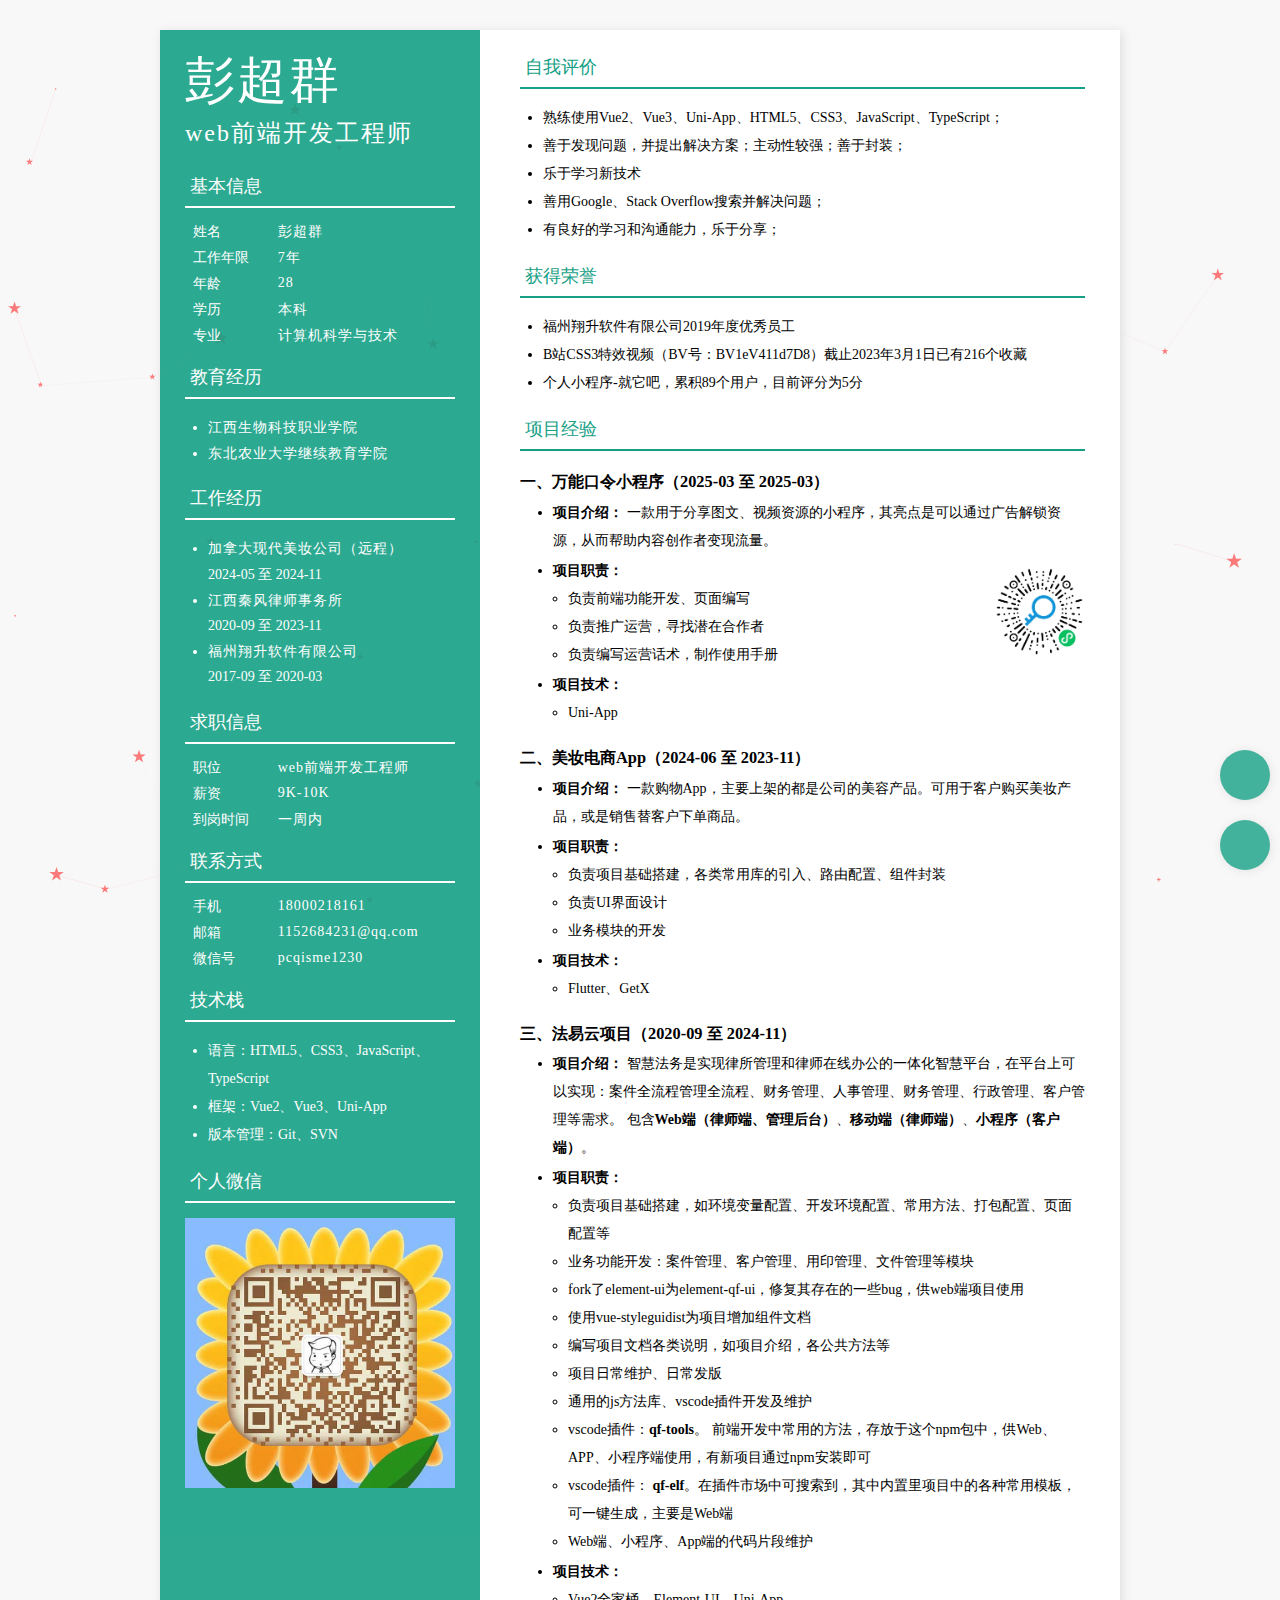
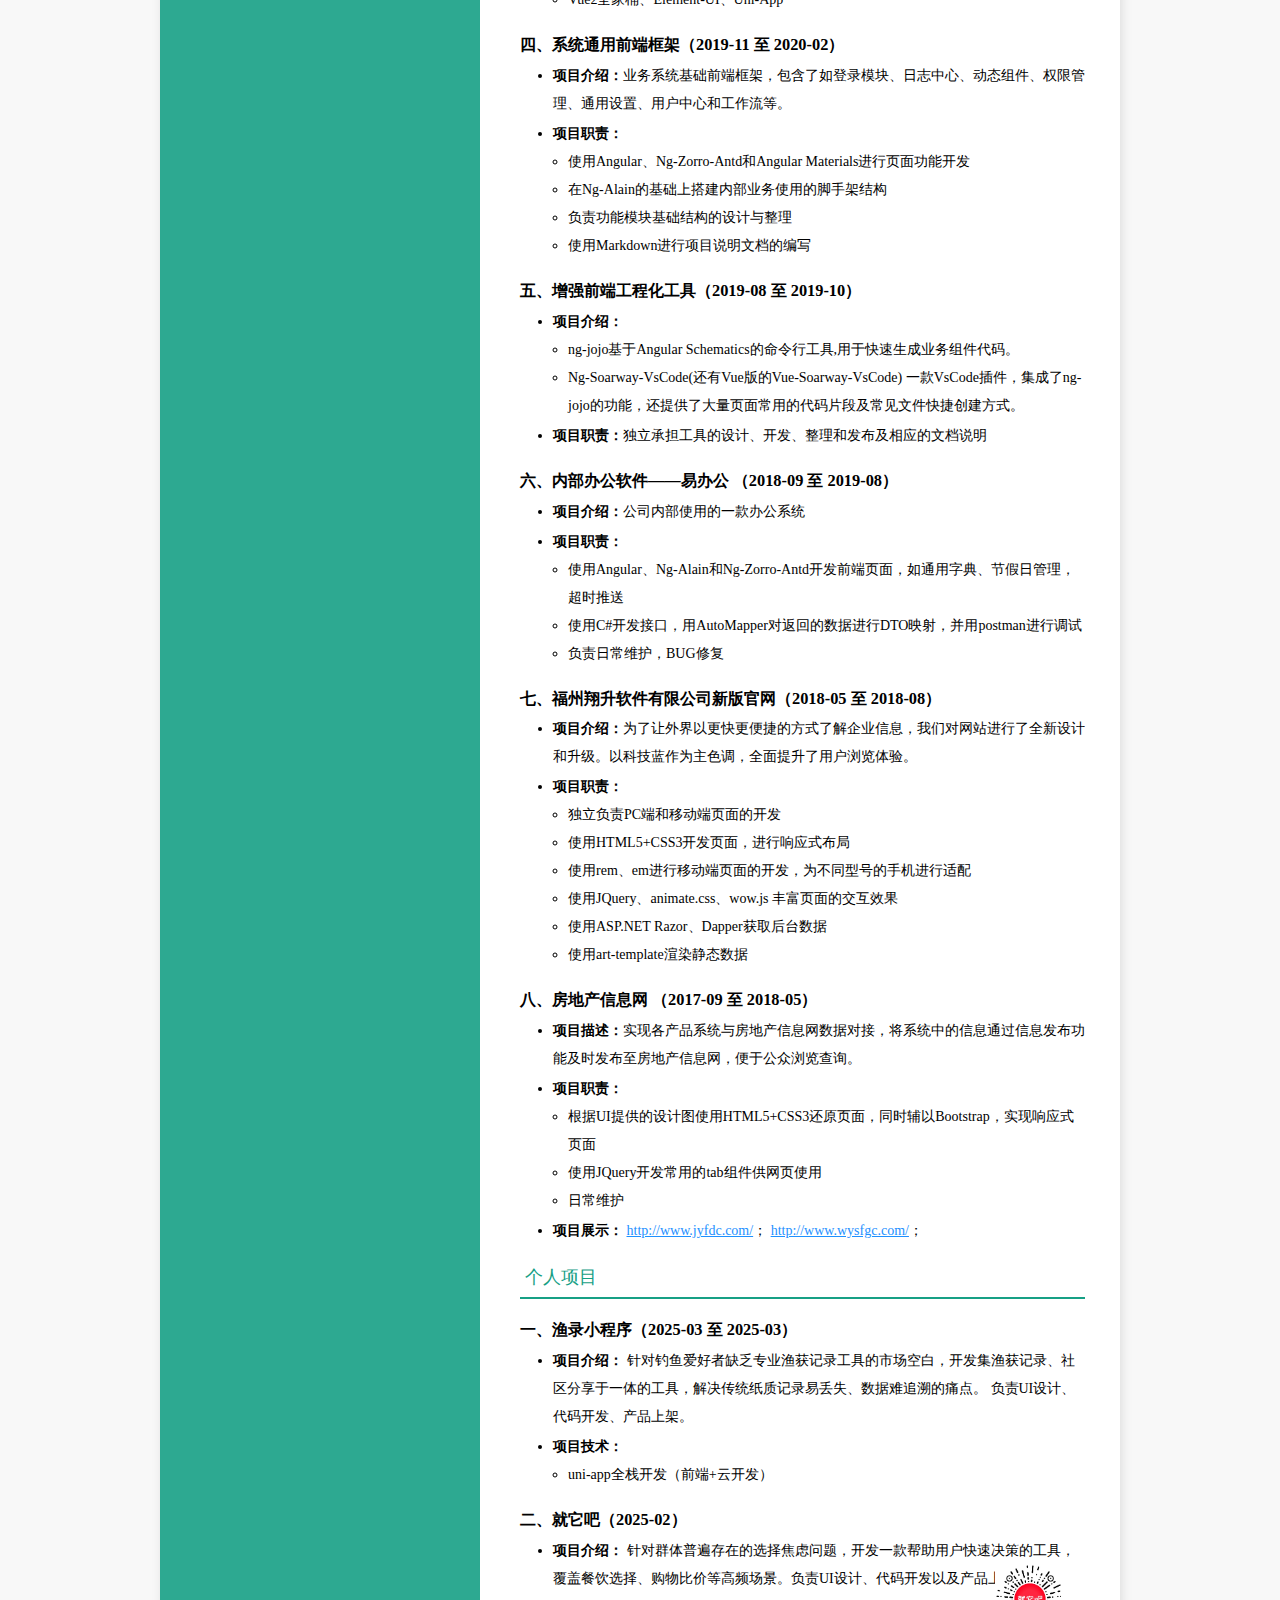
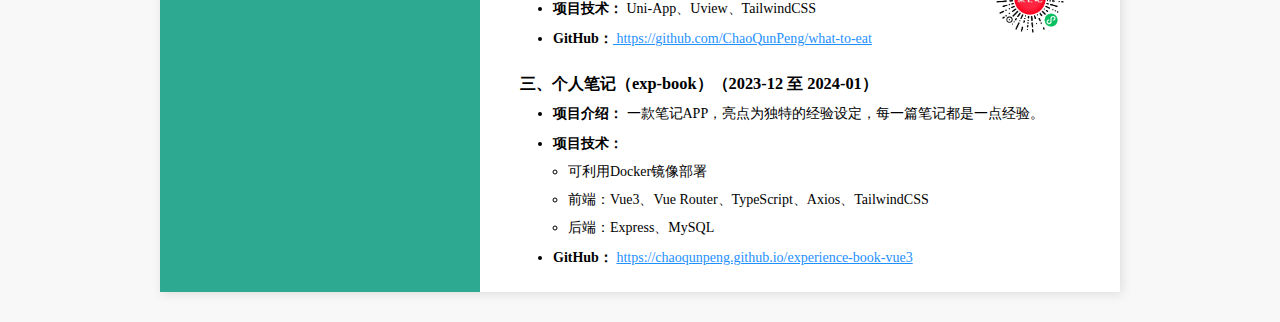
<file: index.html>
<!DOCTYPE html>
<html lang="en">
  <head>
    <meta charset="UTF-8" />
    <meta name="viewport" content="width=device-width, initial-scale=1.0" />
    <title>彭超群-web前端开发工程师-个人简历</title>
    <link rel="icon" href="./favicon.ico" type="image/x-icon" />
    <link rel="stylesheet" href="//at.alicdn.com/t/font_1978136_liacbr79wzi.css" />
    <link rel="stylesheet" href="style.css" />
  </head>

  <body>
    <div id="particles-js" class="particles-js"></div>

    <div class="container">
      <div class="left-layout">
        <!-- <div> -->
        <div class="me">
          <div class="name">彭超群</div>
          <div class="position">web前端开发工程师</div>
        </div>

        <!-- 基本信息 -->
        <div class="block">
          <div class="block-title"><i class="iconfont icon-tag"></i>基本信息</div>
          <div class="block-body">
            <div class="label">
              <div class="label-label">姓名</div>
              <div class="label-value">彭超群</div>
            </div>

            <div class="label">
              <div class="label-label">工作年限</div>
              <div class="label-value">7年</div>
            </div>

            <div class="label">
              <div class="label-label">年龄</div>
              <div class="label-value">28</div>
            </div>

            <div class="label">
              <div class="label-label">学历</div>
              <div class="label-value">本科</div>
            </div>

            <div class="label">
              <div class="label-label">专业</div>
              <div class="label-value">计算机科学与技术</div>
            </div>

            <!-- <div class="label">
              <div class="label-label">毕业年份</div>
              <div class="label-value">2018年</div>
            </div> -->

            <!-- <div class="label">
              <div class="label-label">毕业院校</div>
              <div class="label-value">江西生物科技职业学院</div>
            </div> -->
          </div>
        </div>

        <!-- 教育经历 -->
        <div class="block">
          <div class="block-title"><i class="iconfont icon-tag"></i>教育经历</div>

          <div class="block-body">
            <ul>
              <li>
                <p style="letter-spacing: 1px">江西生物科技职业学院</p>
              </li>
              <li>
                <p style="letter-spacing: 1px">东北农业大学继续教育学院</p>
              </li>
            </ul>
          </div>
        </div>

        <!-- 工作经历 -->
        <div class="block">
          <div class="block-title"><i class="iconfont icon-tag"></i>工作经历</div>

          <div class="block-body">
            <ul>
              <li>
                <p style="letter-spacing: 1px">加拿大现代美妆公司（远程）</p>
                <p>2024-05 至 2024-11</p>
              </li>
              <li>
                <p style="letter-spacing: 1px">江西秦风律师事务所</p>
                <p>2020-09 至 2023-11</p>
              </li>
              <li>
                <p style="letter-spacing: 1px">福州翔升软件有限公司</p>
                <p>2017-09 至 2020-03</p>
              </li>
            </ul>
          </div>
        </div>

        <!-- 求职信息 -->
        <div class="block">
          <div class="block-title"><i class="iconfont icon-tag"></i>求职信息</div>

          <div class="block-body">
            <div class="label">
              <div class="label-label">职位</div>
              <div class="label-value">web前端开发工程师</div>
            </div>

            <div class="label">
              <div class="label-label">薪资</div>
              <div class="label-value">9K-10K</div>
            </div>

            <div class="label">
              <div class="label-label">到岗时间</div>
              <div class="label-value">一周内</div>
            </div>
          </div>
        </div>

        <!-- 联系方式 -->
        <div class="block">
          <div class="block-title"><i class="iconfont icon-phone"></i>联系方式</div>

          <div class="block-body">
            <div class="label">
              <div class="label-label">手机</div>
              <div class="label-value">18000218161</div>
            </div>

            <div class="label">
              <div class="label-label">邮箱</div>
              <div class="label-value">1152684231@qq.com</div>
            </div>

            <div class="label">
              <div class="label-label">微信号</div>
              <div class="label-value">pcqisme1230</div>
            </div>
          </div>
        </div>

        <!-- 技术栈 -->
        <div class="block">
          <div class="block-title"><i class="iconfont icon-wrench"></i>技术栈</div>

          <div class="block-body">
            <ul>
              <li>语言：HTML5、CSS3、JavaScript、TypeScript</li>
              <li>框架：Vue2、Vue3、Uni-App</li>
              <li>版本管理：Git、SVN</li>
            </ul>
          </div>
        </div>

        <!-- 个人微信 -->
        <div class="block">
          <div class="block-title"><i class="iconfont icon-wechat"></i>个人微信</div>

          <div class="block-body" style="padding: 0">
            <img style="width: 100%" src="me-qrcode.jpg" />
          </div>
        </div>
      </div>

      <div class="right-layout">
        <!-- 自我评价 -->
        <div class="block">
          <div class="block-title"><i class="iconfont icon-pen"></i>自我评价</div>

          <div class="block-body">
            <ul>
              <li>熟练使用Vue2、Vue3、Uni-App、HTML5、CSS3、JavaScript、TypeScript；</li>
              <li>善于发现问题，并提出解决方案；主动性较强；善于封装；</li>
              <li>乐于学习新技术</li>
              <li>善用Google、Stack Overflow搜索并解决问题；</li>
              <li>有良好的学习和沟通能力，乐于分享；</li>
            </ul>
          </div>
        </div>

        <!-- 获得荣誉 -->
        <div class="block">
          <div class="block-title"><i class="iconfont icon-trophy"></i>获得荣誉</div>

          <div class="block-body">
            <ul>
              <li>福州翔升软件有限公司2019年度优秀员工</li>
              <li>B站CSS3特效视频（BV号：BV1eV411d7D8）截止2023年3月1日已有216个收藏</li>
              <li>个人小程序-就它吧，累积89个用户，目前评分为5分</li>
            </ul>
          </div>
        </div>

        <!-- 项目经验 -->
        <div class="block">
          <div class="block-title"><i class="iconfont icon-tag"></i>项目经验</div>

          <div class="block -body">
            <div class="project" style="position: relative">
              <h3>一、万能口令小程序（2025-03 至 2025-03）</h3>
              <ul>
                <li>
                  <span>项目介绍：</span>
                  一款用于分享图文、视频资源的小程序，其亮点是可以通过广告解锁资源，从而帮助内容创作者变现流量。
                </li>
                <li>
                  <span>项目职责：</span>
                  <ul>
                    <li>负责前端功能开发、页面编写</li>
                    <li>负责推广运营，寻找潜在合作者</li>
                    <li>负责编写运营话术，制作使用手册</li>
                  </ul>
                </li>
                <li>
                  <span>项目技术：</span>
                  <ul>
                    <li>Uni-App</li>
                  </ul>
                </li>
              </ul>
              <img style="width: 90px; position: absolute; right: 0px; top: 100px" src="./wnkl.jpg" alt="万能口令小程序推广码" />
            </div>

            <div class="project">
              <h3>二、美妆电商App（2024-06 至 2023-11）</h3>
              <ul>
                <li>
                  <span>项目介绍：</span>
                  一款购物App，主要上架的都是公司的美容产品。可用于客户购买美妆产品，或是销售替客户下单商品。
                </li>
                <li>
                  <span>项目职责：</span>
                  <ul>
                    <li>负责项目基础搭建，各类常用库的引入、路由配置、组件封装</li>
                    <li>负责UI界面设计</li>
                    <li>业务模块的开发</li>
                  </ul>
                </li>
                <li>
                  <span>项目技术：</span>
                  <ul>
                    <li>Flutter、GetX</li>
                  </ul>
                </li>
              </ul>
            </div>

            <div class="project">
              <h3>三、法易云项目（2020-09 至 2024-11）</h3>
              <ul>
                <li>
                  <span>项目介绍：</span>
                  智慧法务是实现律所管理和律师在线办公的一体化智慧平台，在平台上可以实现：案件全流程管理全流程、财务管理、人事管理、财务管理、行政管理、客户管理等需求。
                  包含<b>Web端（律师端、管理后台）</b>、<b>移动端（律师端）</b>、<b>小程序（客户端）</b>。
                </li>
                <li>
                  <span>项目职责：</span>
                  <ul>
                    <li>负责项目基础搭建，如环境变量配置、开发环境配置、常用方法、打包配置、页面配置等</li>
                    <li>业务功能开发：案件管理、客户管理、用印管理、文件管理等模块</li>
                    <li>fork了element-ui为element-qf-ui，修复其存在的一些bug，供web端项目使用</li>
                    <li>使用vue-styleguidist为项目增加组件文档</li>
                    <li>编写项目文档各类说明，如项目介绍，各公共方法等</li>
                    <li>项目日常维护、日常发版</li>
                    <li>通用的js方法库、vscode插件开发及维护</li>
                    <li>
                      vscode插件：<b>qf-tools</b>。
                      前端开发中常用的方法，存放于这个npm包中，供Web、APP、小程序端使用，有新项目通过npm安装即可
                    </li>
                    <li>vscode插件： <b>qf-elf</b>。在插件市场中可搜索到，其中内置里项目中的各种常用模板，可一键生成，主要是Web端</li>
                    <li>Web端、小程序、App端的代码片段维护</li>
                  </ul>
                </li>
                <li>
                  <span>项目技术：</span>
                  <ul>
                    <li>Vue2全家桶、Element-UI、Uni-App</li>
                  </ul>
                </li>
              </ul>
            </div>
            <!-- <div class="project">
              <h3>四、法易云Web端（2020-09 至 2023-11）</h3>
              <ul>
                <li>
                  <span>项目介绍：</span>
                  智慧法务是实现律所管理和律师在线办公的一体化智慧平台，在平台上可以实现:
                  案件全流程管理全流程、财务管理、人事管理、财务管理、行政管理、客户管理等需求
                </li>
                <li>
                  <span>项目职责：</span>
                  <ul>
                    <li>
                      负责项目基础搭建，如环境变量配置、开发环境配置、常用方法、打包配置、页面配置等
                    </li>
                    <li>业务功能开发：案件管理、客户管理、用印管理、文件管理等模块</li>
                    <li>fork了element-ui为element-qf-ui，修复其存在的一些bug，供web端项目使用</li>
                    <li>使用vue-styleguidist为项目增加组件文档</li>
                    <li>编写项目文档各类说明，如项目介绍，各公共方法等</li>
                    <li>项目日常维护、日常发版</li>
                    <li>通用的js方法库、vscode插件开发及维护</li>
                    <li>
                      <b>qf-tools</b
                      >：前端开发中常用的方法，存放于这个npm包中，供Web、APP、小程序端使用，有新项目通过npm安装即可
                    </li>
                    <li>
                      <b>qf-elf</b
                      >：vscode插件，在插件市场中可搜索到，其中内置里项目中的各种常用模板，可一键生成，主要是Web端
                    </li>
                    <li>各端项目的代码片段维护</li>
                  </ul>
                </li>
                <li>
                  <span>项目技术：</span>
                  <ul>
                    <li>Vue2全家桶、element-ui</li>
                  </ul>
                </li>
              </ul>
            </div>

            <div class="project">
              <h3>五、法易云项目通用工具（2020-09 至 2023-11）</h3>
              <ul>
                <li>
                  <span> 项目介绍：前端项目通用的JS方法库、Web端项目vscode插件 </span>
                </li>
                <li>
                  <span>项目职责：</span>
                  <ul>
                    <li>通用的js方法库、vscode插件开发及维护</li>
                    <li>
                      <b>qf-tools</b
                      >：前端开发中常用的方法，存放于这个npm包中，供Web、APP、小程序端使用，有新项目通过npm安装即可
                    </li>
                    <li>
                      <b>qf-elf</b
                      >：vscode插件，在插件市场中可搜索到，其中内置里项目中的各种常用模板，可一键生成，主要是Web端
                    </li>
                    <li>各端项目的代码片段维护</li>
                  </ul>
                </li>
              </ul>
            </div>

            <div class="project">
              <h3>六、法易云移动端（2021-09 至 2023-11）</h3>
              <ul>
                <li>
                  <span>项目介绍：</span>
                  法易云Web端的移动端实现版
                </li>
                <li>
                  <span>项目职责：</span>
                  <ul>
                    <li>负责开发Web端对应的部分功能</li>
                    <li>项目通用组件编写、组件文档编写</li></li>
                    <li>日常维护、日常发版</li>
                  </ul>
                </li>
                <li>
                  <span>项目技术：</span>
                  <ul>
                    <li>使用Uni-App开发</li>
                  </ul>
                </li>
              </ul>
            </div>

            <div class="project">
              <h3>七、法易云用户小程序（2022-02 至 2023-11）</h3>
              <ul>
                <li>
                  <span>项目介绍：</span>
                  帮助律师展示自己的擅长领域，便于客户找到满足自己需要的律师
                </li>
                <li>
                  <span>项目职责：</span>
                  <ul>
                    <li>开发业务功能</li>
                    <li>日常维护、日常发版</li>
                  </ul>
                </li>
                <li>
                  <span>项目技术：</span>
                  <ul>
                    <li>使用Uni-App开发</li>
                  </ul>
                </li>
              </ul>
            </div>

            <div class="project">
              <h3>八、法易云管理后台（2023-06 至 2023-11）</h3>
              <ul>
                <li>
                  <span>项目介绍：</span>
                  对整个法易云项目（Web、APP、小程序）的进行相关配置和权限控制等。
                </li>
                <li>
                  <span>项目职责：</span>
                  <ul>
                    <li>
                      负责项目基础搭建，如环境变量配置、开发环境配置、常用方法、组件库引入、打包配置等
                    </li>
                    <li>业务模块开发：登录页面、任务管理页面、文书管理页面等</li>
                    <li>日常维护</li>
                    <li>日常发版</li>
                  </ul>
                </li>
                <li>
                  <span>项目技术：Vue2全家桶</span>
                </li>
              </ul>
            </div> -->

            <div class="project">
              <h3>四、系统通用前端框架（2019-11 至 2020-02）</h3>
              <ul>
                <li>
                  <span>项目介绍：</span
                  >业务系统基础前端框架，包含了如登录模块、日志中心、动态组件、权限管理、通用设置、用户中心和工作流等。
                </li>
                <li>
                  <span>项目职责：</span>
                  <ul>
                    <li>使用Angular、Ng-Zorro-Antd和Angular Materials进行页面功能开发</li>
                    <li>在Ng-Alain的基础上搭建内部业务使用的脚手架结构</li>
                    <li>负责功能模块基础结构的设计与整理</li>
                    <li>使用Markdown进行项目说明文档的编写</li>
                  </ul>
                </li>
              </ul>
            </div>

            <div class="project">
              <h3>五、增强前端工程化工具（2019-08 至 2019-10）</h3>
              <ul>
                <!-- <li><span>技术栈：</span> Angular Schematics</li> -->
                <li>
                  <span>项目介绍：</span>
                  <ul>
                    <li>ng-jojo基于Angular Schematics的命令行工具,用于快速生成业务组件代码。</li>
                    <li>
                      Ng-Soarway-VsCode(还有Vue版的Vue-Soarway-VsCode)
                      一款VsCode插件，集成了ng-jojo的功能，还提供了大量页面常用的代码片段及常见文件快捷创建方式。
                    </li>
                  </ul>
                </li>
                <li><span>项目职责：</span>独立承担工具的设计、开发、整理和发布及相应的文档说明</li>
              </ul>
            </div>

            <div class="project">
              <h3>六、内部办公软件——易办公 （2018-09 至 2019-08）</h3>
              <ul>
                <!-- <li><span>技术栈：</span> Angular、Ng-Alain、.NET、AutoMapper 、SQL Server</li> -->
                <li><span>项目介绍：</span>公司内部使用的一款办公系统</li>
                <li>
                  <span>项目职责：</span>
                  <ul>
                    <li>使用Angular、Ng-Alain和Ng-Zorro-Antd开发前端页面，如通用字典、节假日管理，超时推送</li>
                    <li>使用C#开发接口，用AutoMapper对返回的数据进行DTO映射，并用postman进行调试</li>
                    <li>负责日常维护，BUG修复</li>
                  </ul>
                </li>
              </ul>
            </div>

            <div class="project">
              <h3>七、福州翔升软件有限公司新版官网（2018-05 至 2018-08）</h3>
              <ul>
                <li>
                  <span>项目介绍：</span
                  >为了让外界以更快更便捷的方式了解企业信息，我们对网站进行了全新设计和升级。以科技蓝作为主色调，全面提升了用户浏览体验。
                </li>
                <li>
                  <span>项目职责：</span>
                  <ul>
                    <li>独立负责PC端和移动端页面的开发</li>
                    <li>使用HTML5+CSS3开发页面，进行响应式布局</li>
                    <li>使用rem、em进行移动端页面的开发，为不同型号的手机进行适配</li>
                    <li>使用JQuery、animate.css、wow.js 丰富页面的交互效果</li>
                    <li>使用ASP.NET Razor、Dapper获取后台数据</li>
                    <li>使用art-template渲染静态数据</li>
                  </ul>
                </li>
                <!-- <li><span>项目亮点：</span>此网站为自适应网站，用不同的设备访问会进入不同的页面。在完成静态页后，开始思考如何丰富网站特效，增强交互效果。在网页的诸多组件如导航栏、
                    内容卡片、客户分部地址使用CSS3开发各种有意思的动画，同时配合swiper、animate.css和wow.js增强网站整体的动态效果。</li> -->
                <!-- <li>
                  <span>项目展示：</span>
                  <a href="http://www.fzxs.com.cn/" target="_blank">http://www.fzxs.com.cn/</a>
                </li> -->
              </ul>
            </div>

            <div class="project">
              <h3>八、房地产信息网 （2017-09 至 2018-05）</h3>
              <ul>
                <li>
                  <span>项目描述：</span
                  >实现各产品系统与房地产信息网数据对接，将系统中的信息通过信息发布功能及时发布至房地产信息网，便于公众浏览查询。
                </li>
                <li>
                  <span>项目职责：</span>
                  <ul>
                    <li>根据UI提供的设计图使用HTML5+CSS3还原页面，同时辅以Bootstrap，实现响应式页面</li>
                    <li>使用JQuery开发常用的tab组件供网页使用</li>
                    <li>日常维护</li>
                  </ul>
                </li>
                <li>
                  <span>项目展示：</span>
                  <a href="http://www.jyfdc.com/" target="_blank">http://www.jyfdc.com/</a>；
                  <a href="http://www.wysfgc.com/" target="_blank">http://www.wysfgc.com/</a>；
                </li>
              </ul>
            </div>
          </div>
        </div>

        <!-- 个人项目 -->
        <div class="block">
          <div class="block-title"><i class="iconfont icon-star"></i>个人项目</div>
          <div class="project">
            <h3>一、渔录小程序（2025-03 至 2025-03）</h3>
            <ul>
              <li>
                <span>项目介绍：</span>
                针对钓鱼爱好者缺乏专业渔获记录工具的市场空白，开发集渔获记录、社区分享于一体的工具，解决传统纸质记录易丢失、数据难追溯的痛点。
                
                负责UI设计、代码开发、产品上架。
              </li>
              <li>
                <span>项目技术：</span>
                <ul>
                  <li>uni-app全栈开发（前端+云开发）</li>
                </ul>
              </li>
            </ul>
          </div>

          <div class="project" style="position: relative">
            <h3>二、就它吧（2025-02）</h3>
            <ul>
              <li>
                <span>项目介绍：</span>
                针对群体普遍存在的选择焦虑问题，开发一款帮助用户快速决策的工具，覆盖餐饮选择、购物比价等高频场景。负责UI设计、代码开发以及产品上架。
              </li>
              <li>
                <span>项目技术：</span>
                Uni-App、Uview、TailwindCSS
              </li>
              <li>
                <span>GitHub：</span
                ><a href="https://github.com/ChaoQunPeng/what-to-eat" target="_blank"> https://github.com/ChaoQunPeng/what-to-eat </a>
              </li>
            </ul>
            <img style="width: 70px; position: absolute; right: 20px; top: 60px" src="./wte.jpg" alt="就它吧小程序推广码" />
          </div>

          <div class="project">
            <h3>三、个人笔记（exp-book）（2023-12 至 2024-01）</h3>
            <ul>
              <li>
                <span>项目介绍：</span>
                一款笔记APP，亮点为独特的经验设定，每一篇笔记都是一点经验。
              </li>
              <li>
                <span>项目技术：</span>
                <ul>
                  <li>可利用Docker镜像部署</li>
                  <li>前端：Vue3、Vue Router、TypeScript、Axios、TailwindCSS</li>
                  <li>后端：Express、MySQL</li>
                </ul>
              </li>
              <li>
                <span>GitHub：</span>
                <a href="https://chaoqunpeng.github.io/experience-book-vue3/#/" target="_blank">
                  https://chaoqunpeng.github.io/experience-book-vue3
                </a>
              </li>
            </ul>
          </div>
        </div>
      </div>
    </div>

    <div id="downPdf" class="fixed-tool go-top" onclick="goTop()">
      <i class="iconfont icon-cc-top"></i>
    </div>

    <a
      id="goTop"
      class="fixed-tool down-pdf"
      href="https://raw.githubusercontent.com/ChaoQunPeng/resume/master/彭超群-web前端开发工程师-个人简历.pdf"
    >
      <i class="iconfont icon-download"></i>
    </a>

    <script src="./js/particles.min.js"></script>
    <script src="./js/app.js"></script>

    <script>
      function goTop() {
        document.body.scrollTop = document.documentElement.scrollTop = 0;
      }
    </script>
  </body>
</html>
</file>
<file: style.css>
:root {
  --primary: #16A085;
}

::selection {
  background: var(--primary);
  color     : #fff;
}

* {
  margin    : 0;
  padding   : 0;
  box-sizing: border-box;
}

html {
  font-size: 62.5%;
}

body {
  background: #f8f8f8;
}

div {
  font-size: 1.4rem;
}

ul,
ol {
  padding-left: 15px;
}

li {
  line-height: 2;
}

a {
  color: #1e90ff;
}

p {
  line-height: 1.8;
}

.particles-js {
  position: fixed;
  width   : 100%;
  height  : 100%;
  z-index : 0;
}

.container {
  position  : relative;
  z-index   : 1;
  display   : flex;
  width     : 960px;
  margin    : 30px auto;
  box-shadow: 2px 2px 10px #ddd;
}

.left-layout {
  width     : 320px;
  padding   : 25px 25px 0 25px;
  background: var(--primary);
  color     : #fff;
  opacity   : 0.9;
}

.right-layout {
  background: #fff;
  flex      : 1;
  padding   : 25px 35px 0 40px;
}

.avatar-wrap {
  display      : block;
  margin       : 0 auto;
  width        : 150px;
  border       : 3px solid #118871;
  height       : 150px;
  position     : relative;
  border-radius: 50%;
  overflow     : hidden;
  box-shadow   : 0 0 20px #005c4a;
  user-select  : none;
}

.avatar {
  position   : absolute;
  display    : block;
  margin-top : -22px;
  margin-left: 0px;
  width      : 100%;
}

.me {
  margin-bottom: 25px;
}

.me>div {
  transition: all .3s;
}

.me>.name {
  font-size     : 5rem;
  letter-spacing: 2px;
  line-height   : 1;
  margin-bottom : 12px;
}

.me>.position {
  font-size     : 2.4rem;
  letter-spacing: 2px;
}

.me>div:hover {
  text-shadow: 0 0 10px #fff;
}

.block {
  margin-bottom: 20px;
}

.block-title {
  position      : relative;
  font-size     : 1.8rem;
  margin-bottom : 15px;
  padding-bottom: 8px;
}

.block-title>i {
  margin-right: 5px;
}

.block-body {
  padding: 0 8px;
}

.left-layout .block-title {
  border-bottom: 2px solid #fff;
  color        : #fff;
}

.right-layout .block-title {
  border-bottom: 2px solid #16A085;
  color        : #16A085;
}

.label {
  display      : flex;
  margin-bottom: 8px;
}

.label>div {
  flex-shrink: 1;
  flex-basis : 0%;
}

.label-label {
  flex-grow: 1;
}

.label-value {
  flex-grow     : 2;
  letter-spacing: 1px;
}

.project {
  margin-bottom: 15px;
}

.project>h3 {
  line-height: 2;
}

.project>ul {
  padding-left: 33px;
}

.project>ul>li {
  margin-bottom: 2px;
}

.project>ul>li>span {
  font-weight: 700;
}

.fixed-tool {
  display        : block;
  position       : fixed;
  right          : 10px;
  z-index        : 1000;
  background     : var(--primary);
  width          : 50px;
  height         : 50px;
  display        : flex;
  justify-content: center;
  align-items    : center;
  border-radius  : 50%;
  color          : #fff;
  cursor         : pointer;
  box-shadow     : 1px 1px 10px #ddd;
  opacity        : .8;
  transition     : all .3s;
}

.fixed-tool:hover {
  opacity: .7;
}

.fixed-tool>i {
  font-size: 2.4rem;
}

.go-top {
  position: fixed;
  bottom  : 30px;
}

.down-pdf {
  position: fixed;
  bottom  : 100px;
}

@media only screen and (max-width: 768px) {

  /* tablets and desktop */
  .container {
    width         : 100%;
    margin        : 0;
    flex-direction: column;
  }

  .left-layout {
    width  : 100%;
    padding: 25px 15px 0 15px;
  }

  .right-layout {
    padding: 25px 15px 0 15px;
  }

  .project>ul {
    padding-left: 16px;
  }

  .down-pdf {
    display: none;
  }
}

@media print {
  .particles-js {
    display: none !important;
  }

  .container {
    margin: 0 auto;
  }

  .fixed-tool {
    display: none !important;
  }
}
</file>
